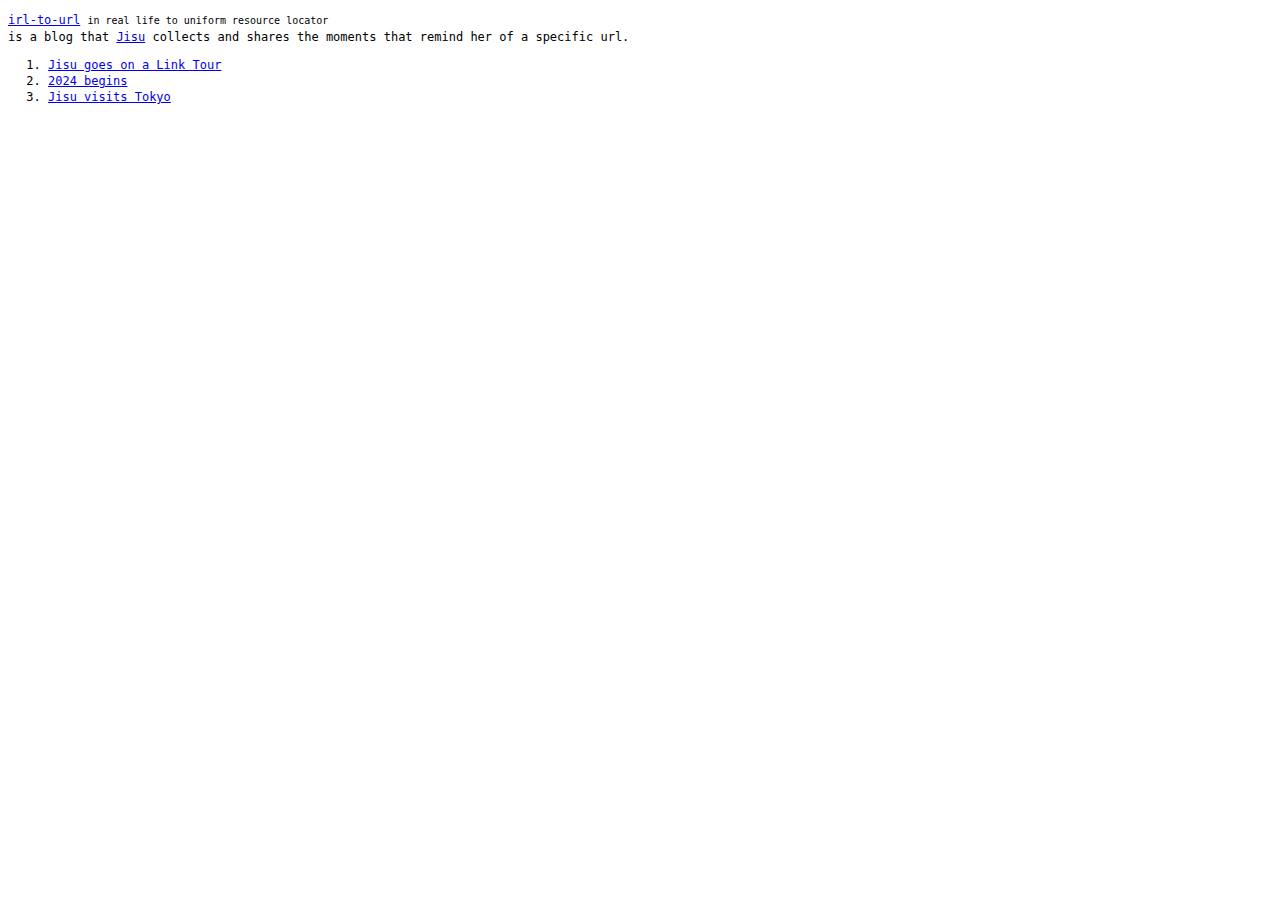
<file: index.html>
<!DOCTYPE html>
<html>
<head>
<title>irl-to-url</title>
<meta charset="utf-8">
<link rel="stylesheet" href="style.css">
</head>

<body>
<p><a href="index.html">irl-to-url</a> <small>in real life to uniform resource locator</small>
<br>is a blog that <a href="https://jisu.world/info/overshare">Jisu</a> collects and shares the moments that remind her of a specific url.</p>


<ol>
	<li><a href="link-tour/index.html">Jisu goes on a Link Tour</a></li>
	<li><a href="2024-begins/index.html">2024 begins</a></li>
	<li><a href="jisu-visits-tokyo/index.html">Jisu visits Tokyo</a></li>
</ol>


</body>
</html>
</file>
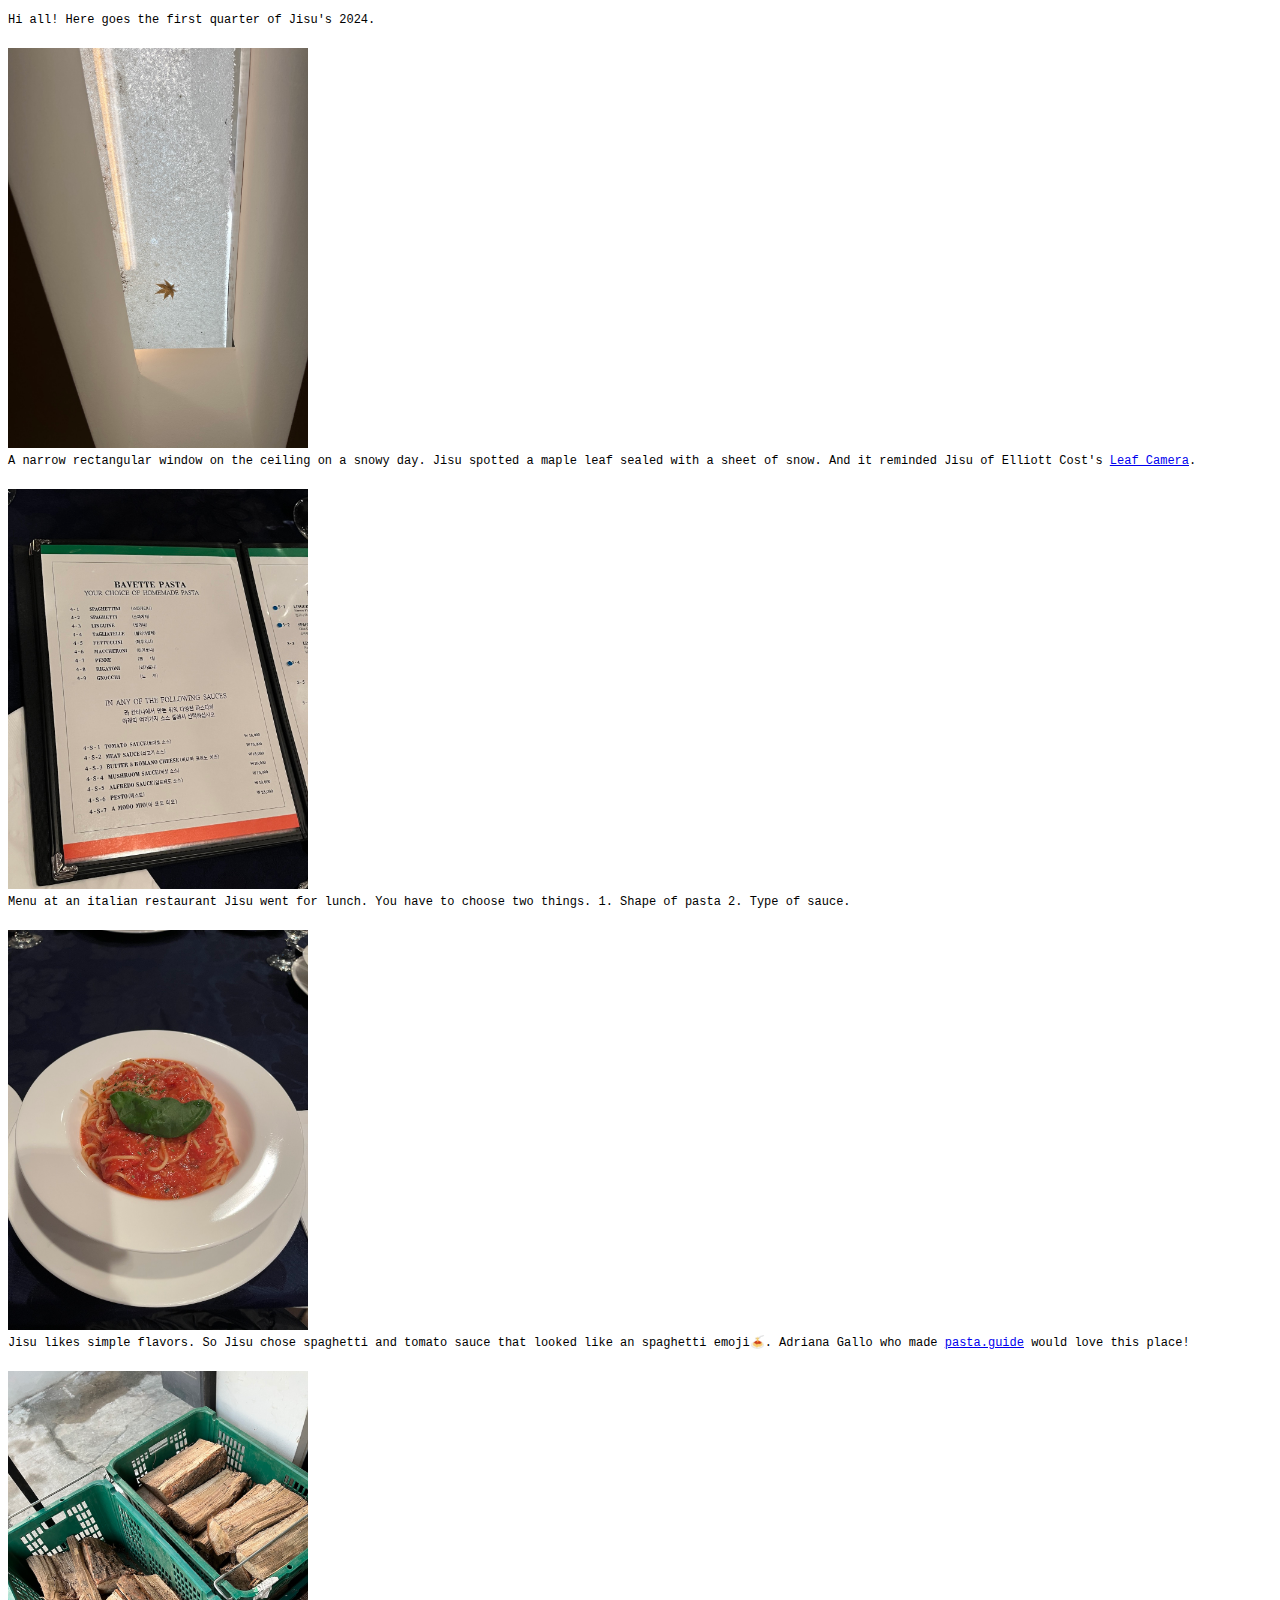
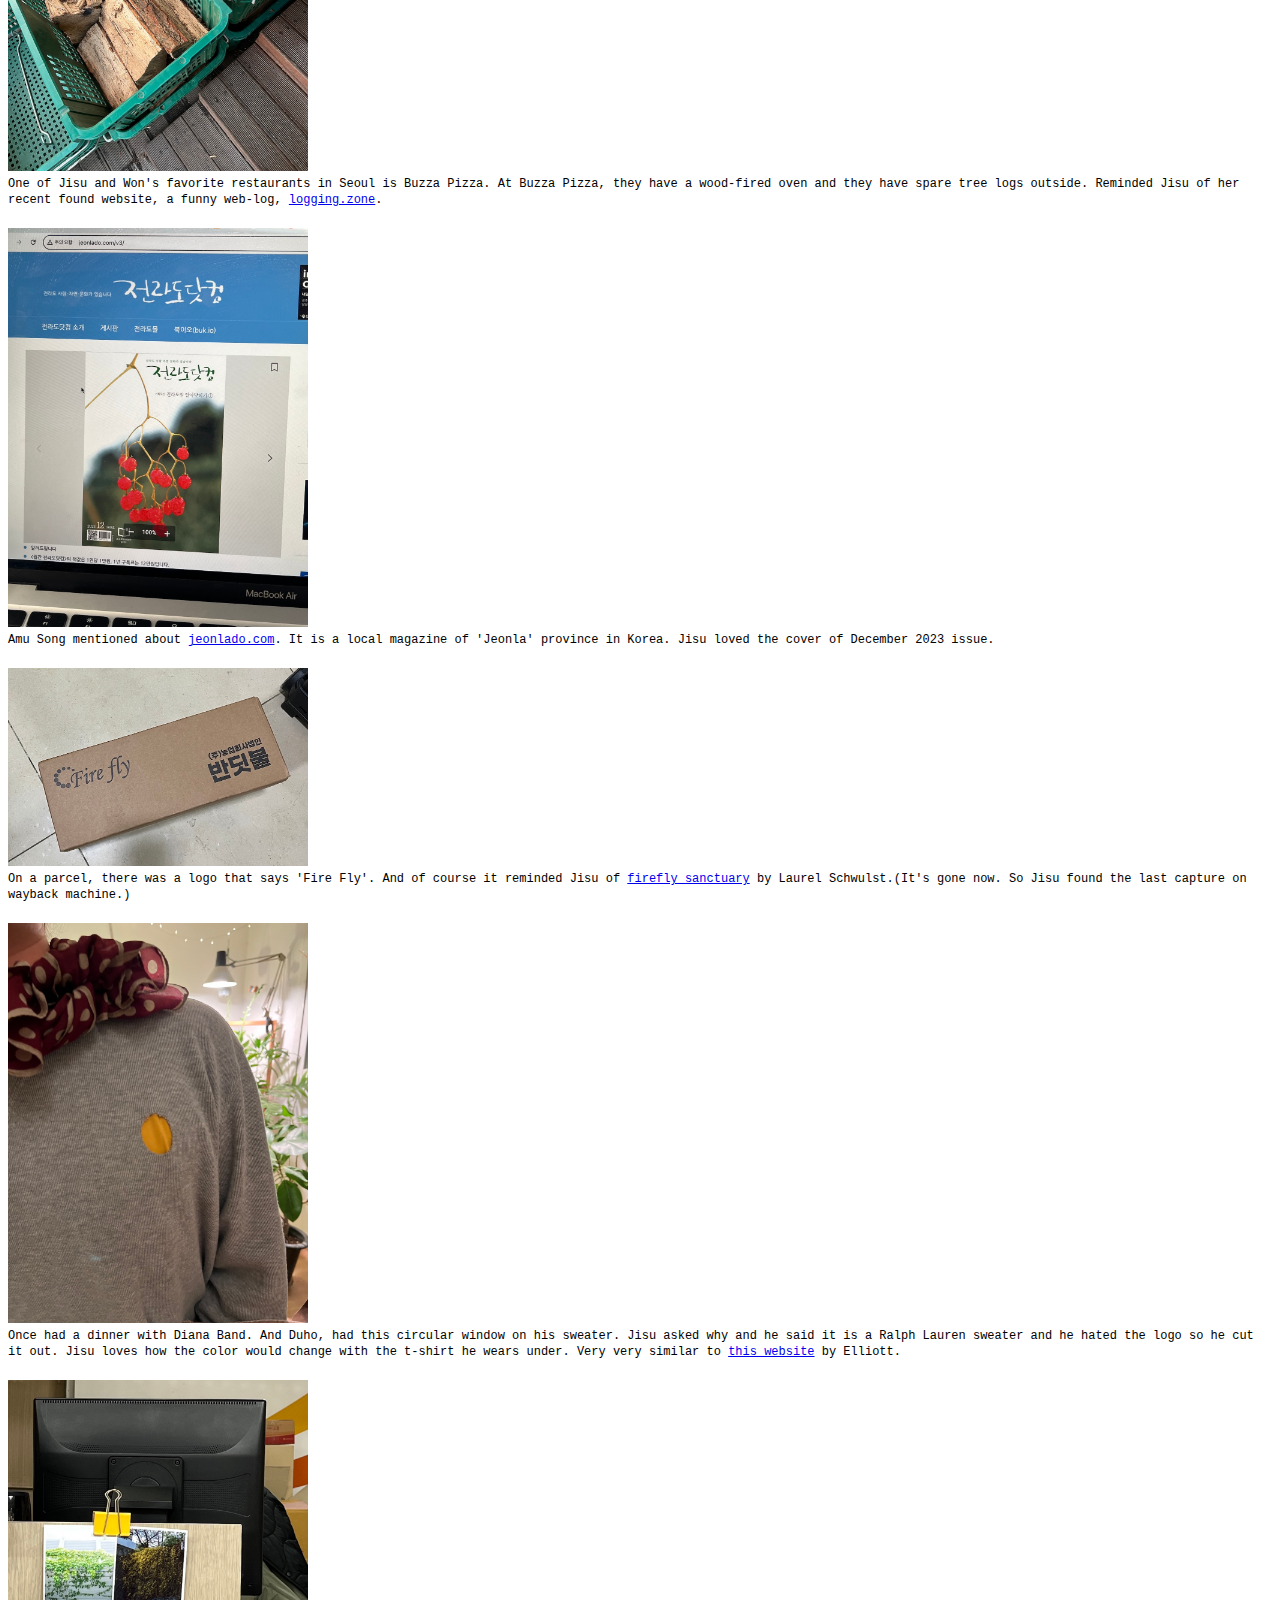
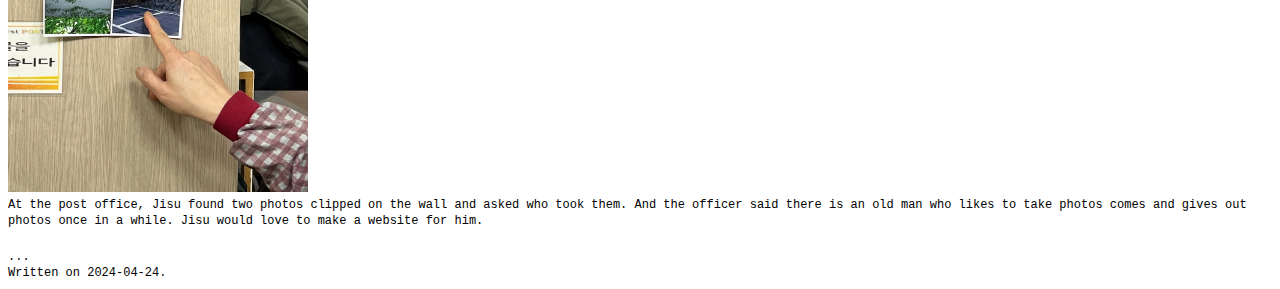
<file: 2024-begins/index.html>
<!DOCTYPE html>
<html>
<head>
<title>Jisu goes on a Link Tour</title>
<meta charset="utf-8">
<link rel="stylesheet" href="../style.css">
</head>

<body>
<p>Hi all! Here goes the first quarter of Jisu's 2024.</p>

<img src="img/leaf.jpg">
<figcaption>A narrow rectangular window on the ceiling on a snowy day. Jisu spotted a maple leaf sealed with a sheet of snow. And it reminded Jisu of Elliott Cost's <a href="https://table.elliott.computer/projects/leaf-camera">Leaf Camera</a>.</figcaption>

<img src="img/menu.jpg">
<figcaption>Menu at an italian restaurant Jisu went for lunch. You have to choose two things. 1. Shape of pasta 2. Type of sauce.</figcaption>

<img src="img/spaghetti.jpg">
<figcaption>Jisu likes simple flavors. So Jisu chose spaghetti and tomato sauce that looked like an spaghetti emoji🍝. Adriana Gallo who made <a href="https://pasta.guide/">pasta.guide</a> would love this place!</figcaption>

<img src="img/log.jpg">
<figcaption>One of Jisu and Won's favorite restaurants in Seoul is Buzza Pizza. At Buzza Pizza, they have a wood-fired oven and they have spare tree logs outside. Reminded Jisu of her recent found website, a funny web-log, <a href="https://logging.zone/">logging.zone</a>.</figcaption>

<img src="img/jeonlado.jpg">
<figcaption>Amu Song mentioned about <a href="jeonlado.jpg">jeonlado.com</a>. It is a local magazine of 'Jeonla' province in Korea. Jisu loved the cover of December 2023 issue.</figcaption>

<img src="img/firefly.jpg">
<figcaption>On a parcel, there was a logo that says 'Fire Fly'. And of course it reminded Jisu of <a href="https://web.archive.org/web/20240119143427/https://fireflysanctuary.today/">firefly sanctuary</a> by Laurel Schwulst.(It's gone now. So Jisu found the last capture on wayback machine.)</figcaption>

<img src="img/doho.jpg">
<figcaption>Once had a dinner with Diana Band. And Duho, had this circular window on his sweater. Jisu asked why and he said it is a Ralph Lauren sweater and he hated the logo so he cut it out. Jisu loves how the color would change with the t-shirt he wears under. Very very similar to <a href="https://lifebetweenadvertisements.com/window/">this website</a> by Elliott.</figcaption>

<img src="img/post.jpg">
<figcaption>At the post office, Jisu found two photos clipped on the wall and asked who took them. And the officer said there is an old man who likes to take photos comes and gives out photos once in a while. Jisu would love to make a website for him.</figcaption>




</body>

<footer>...<br>Written on 2024-04-24.</footer>
</html>
</file>
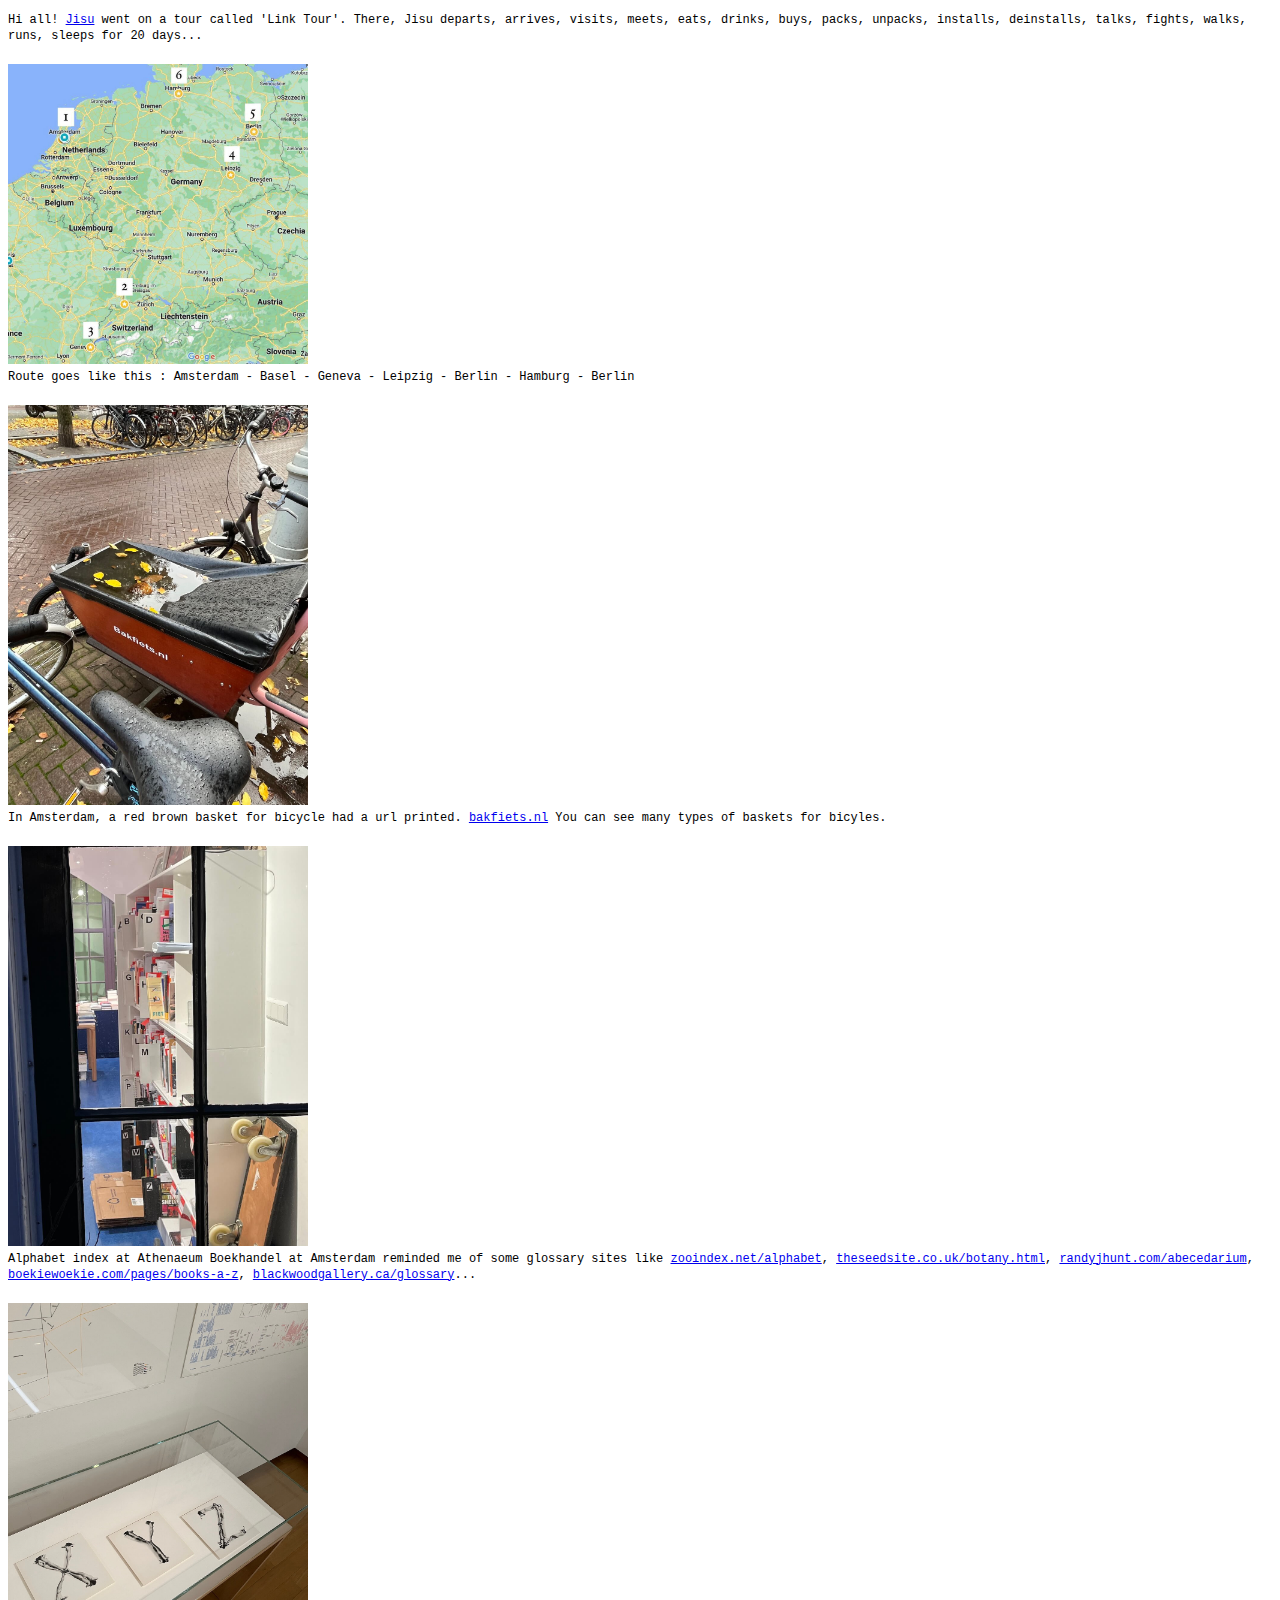
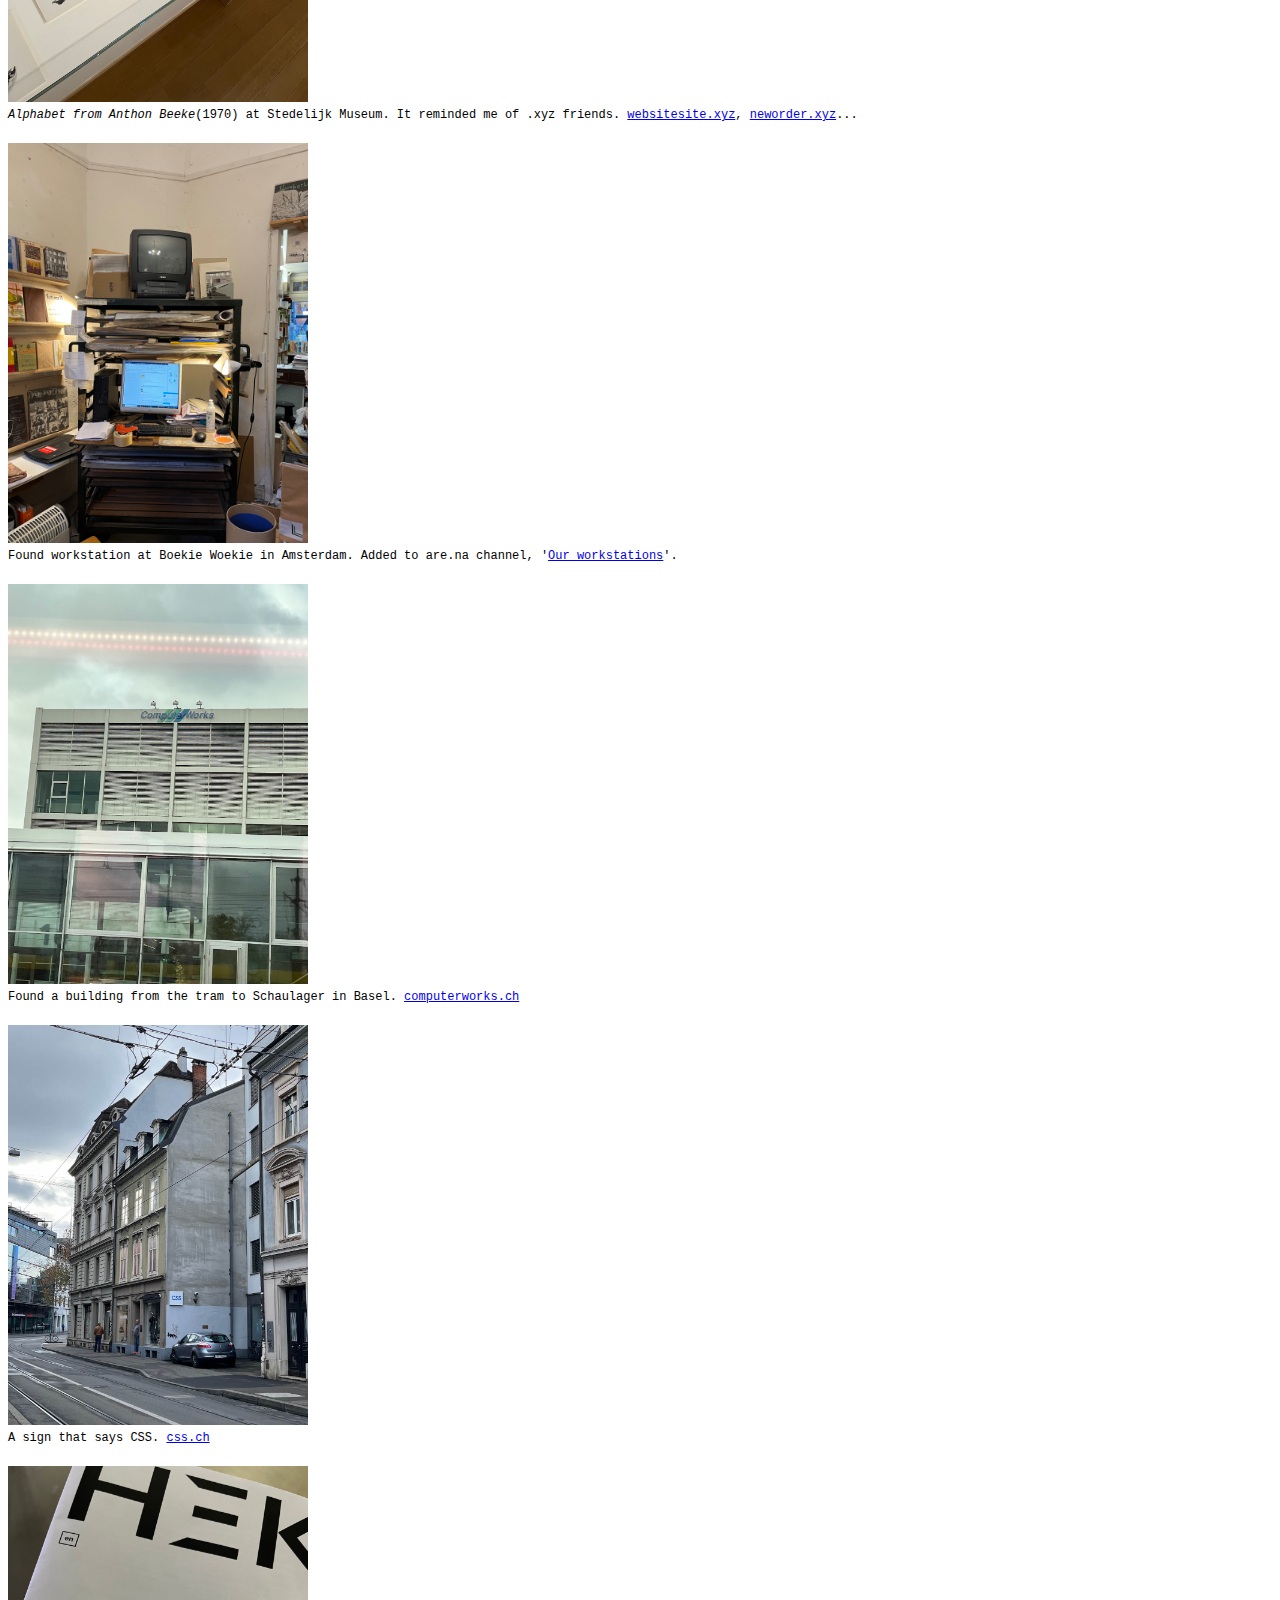
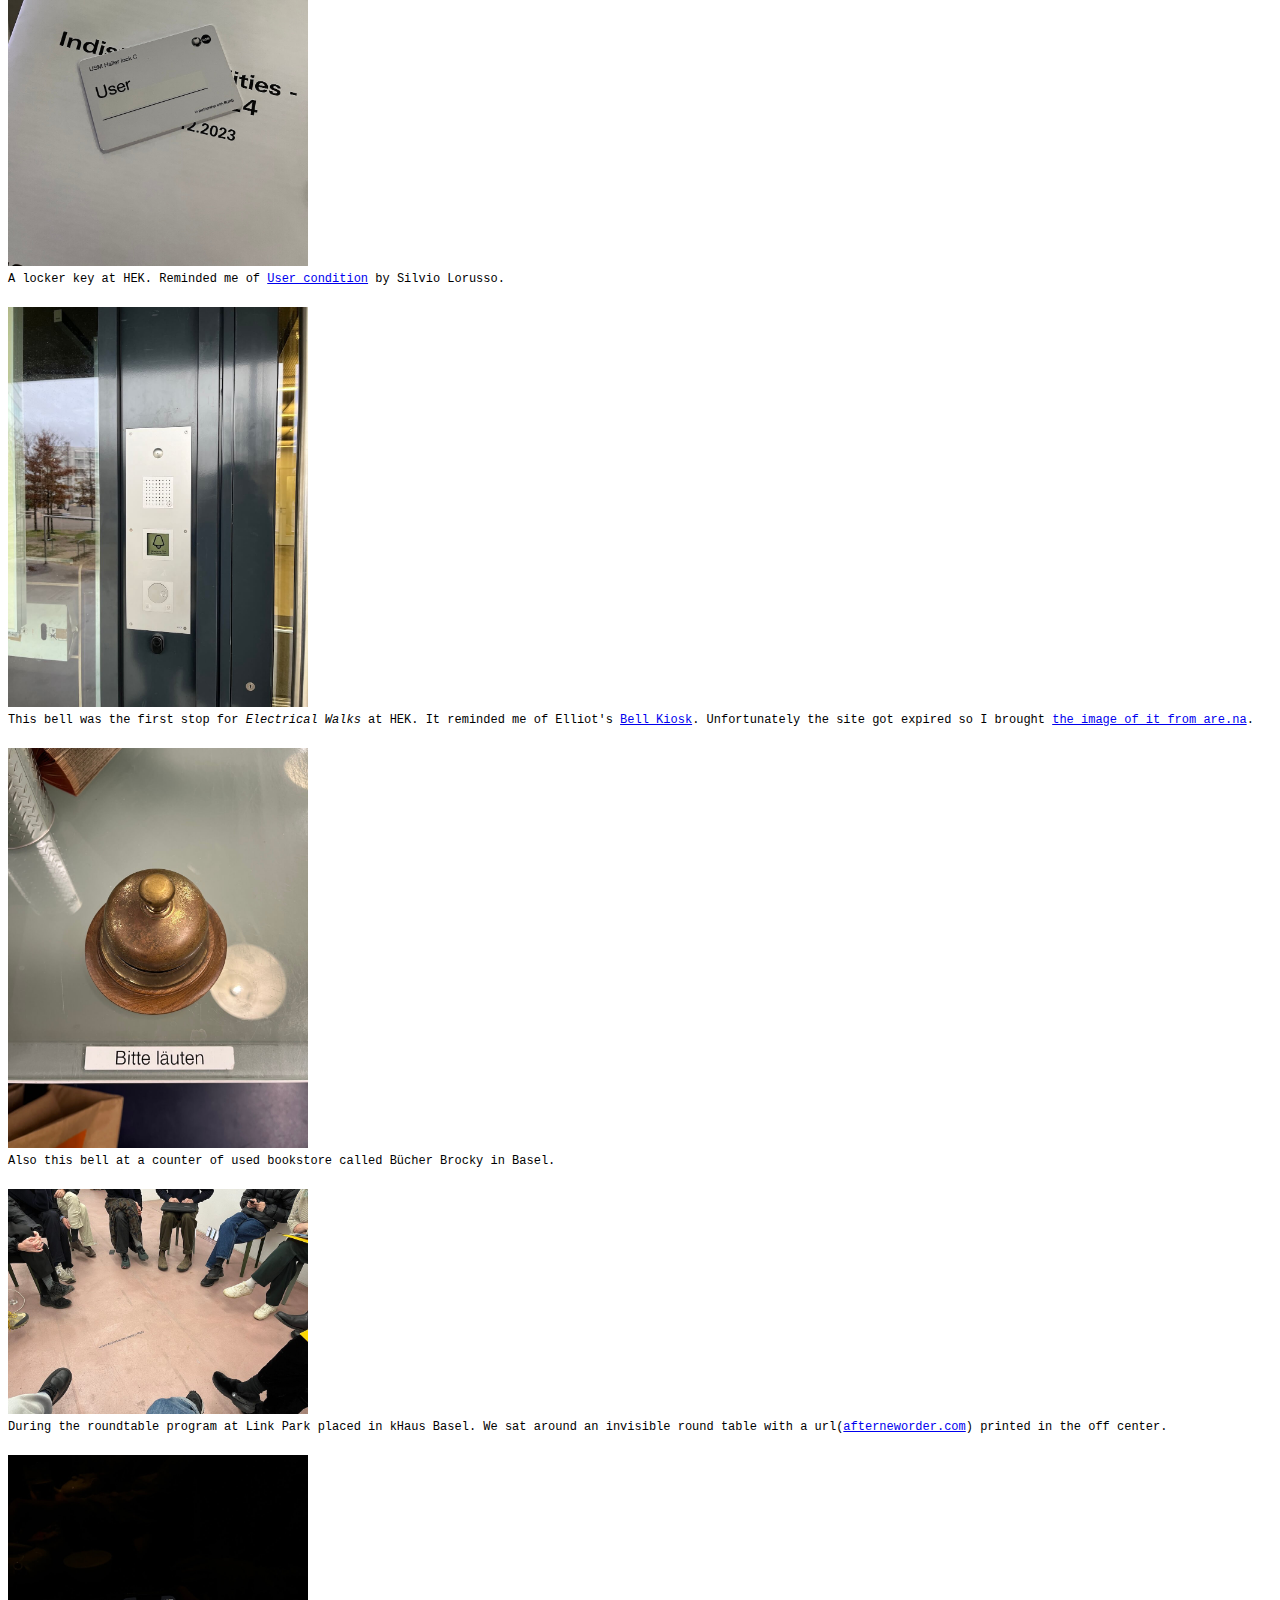
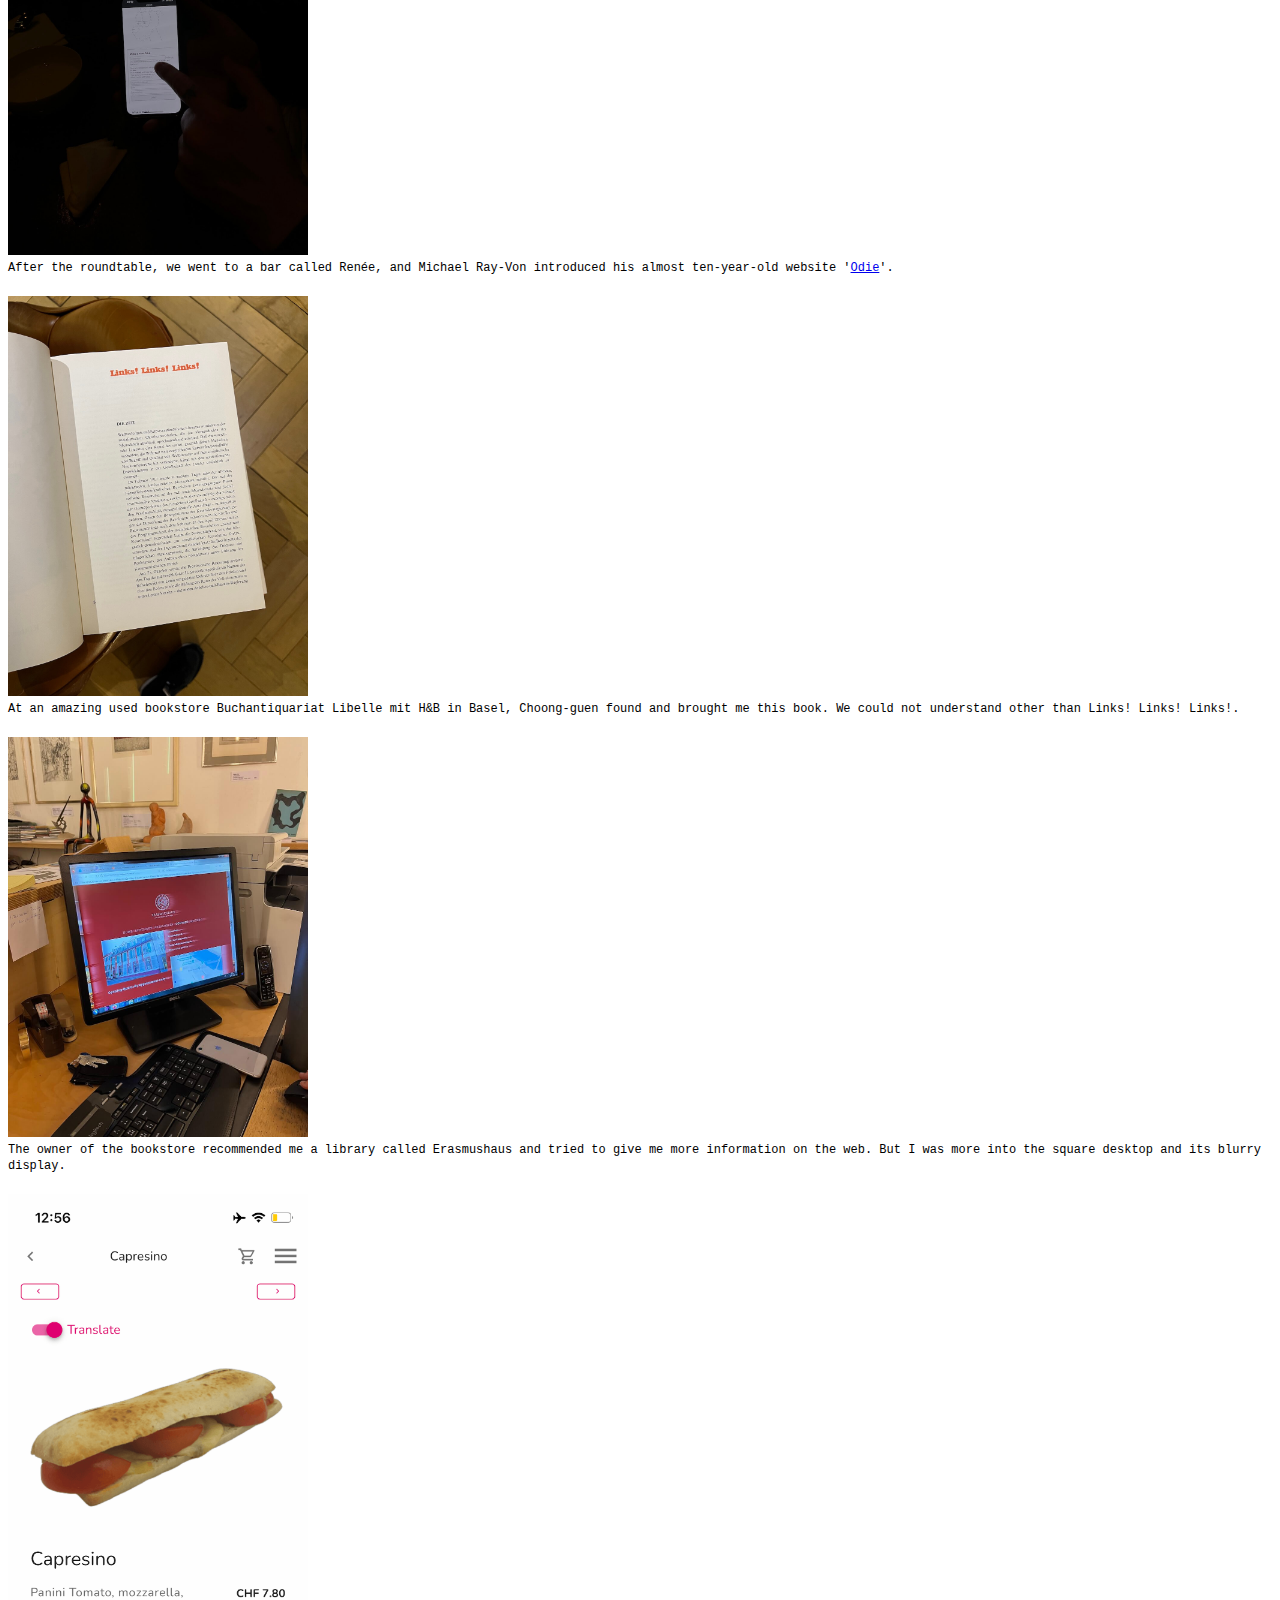
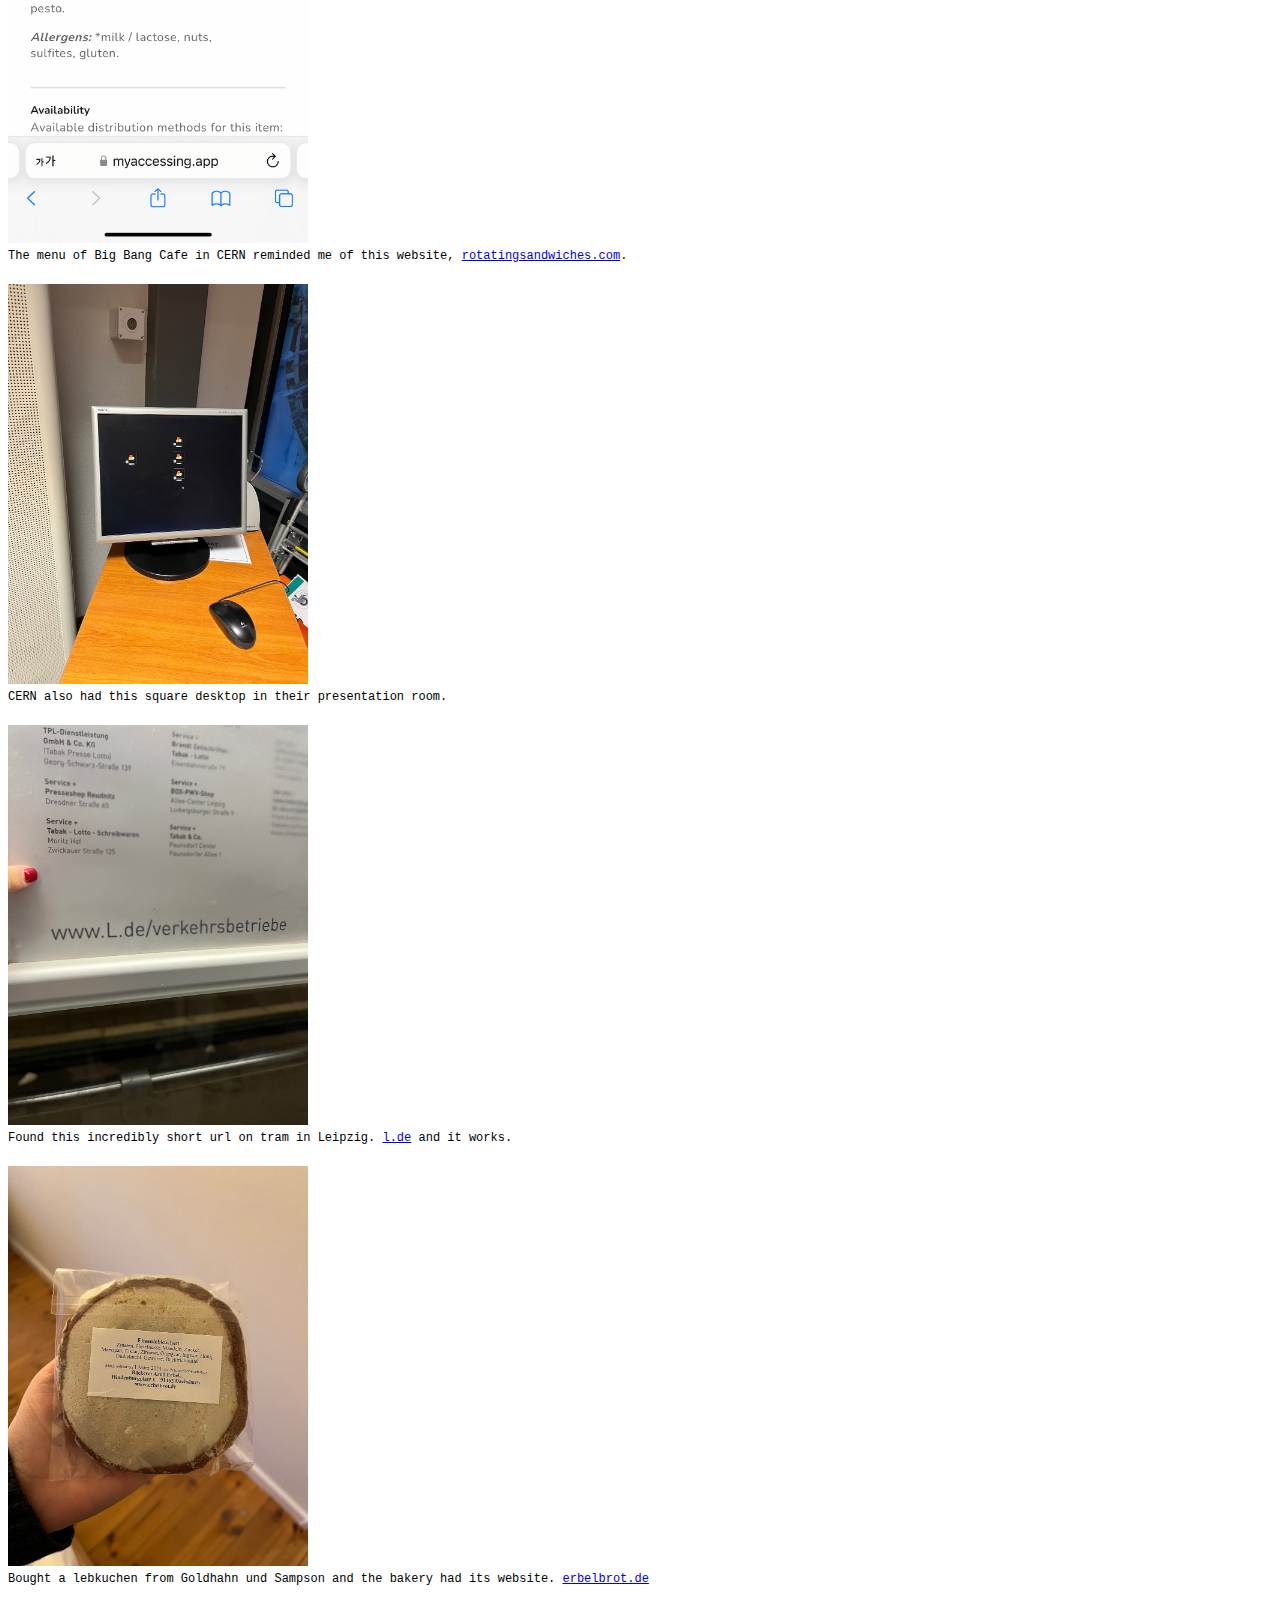
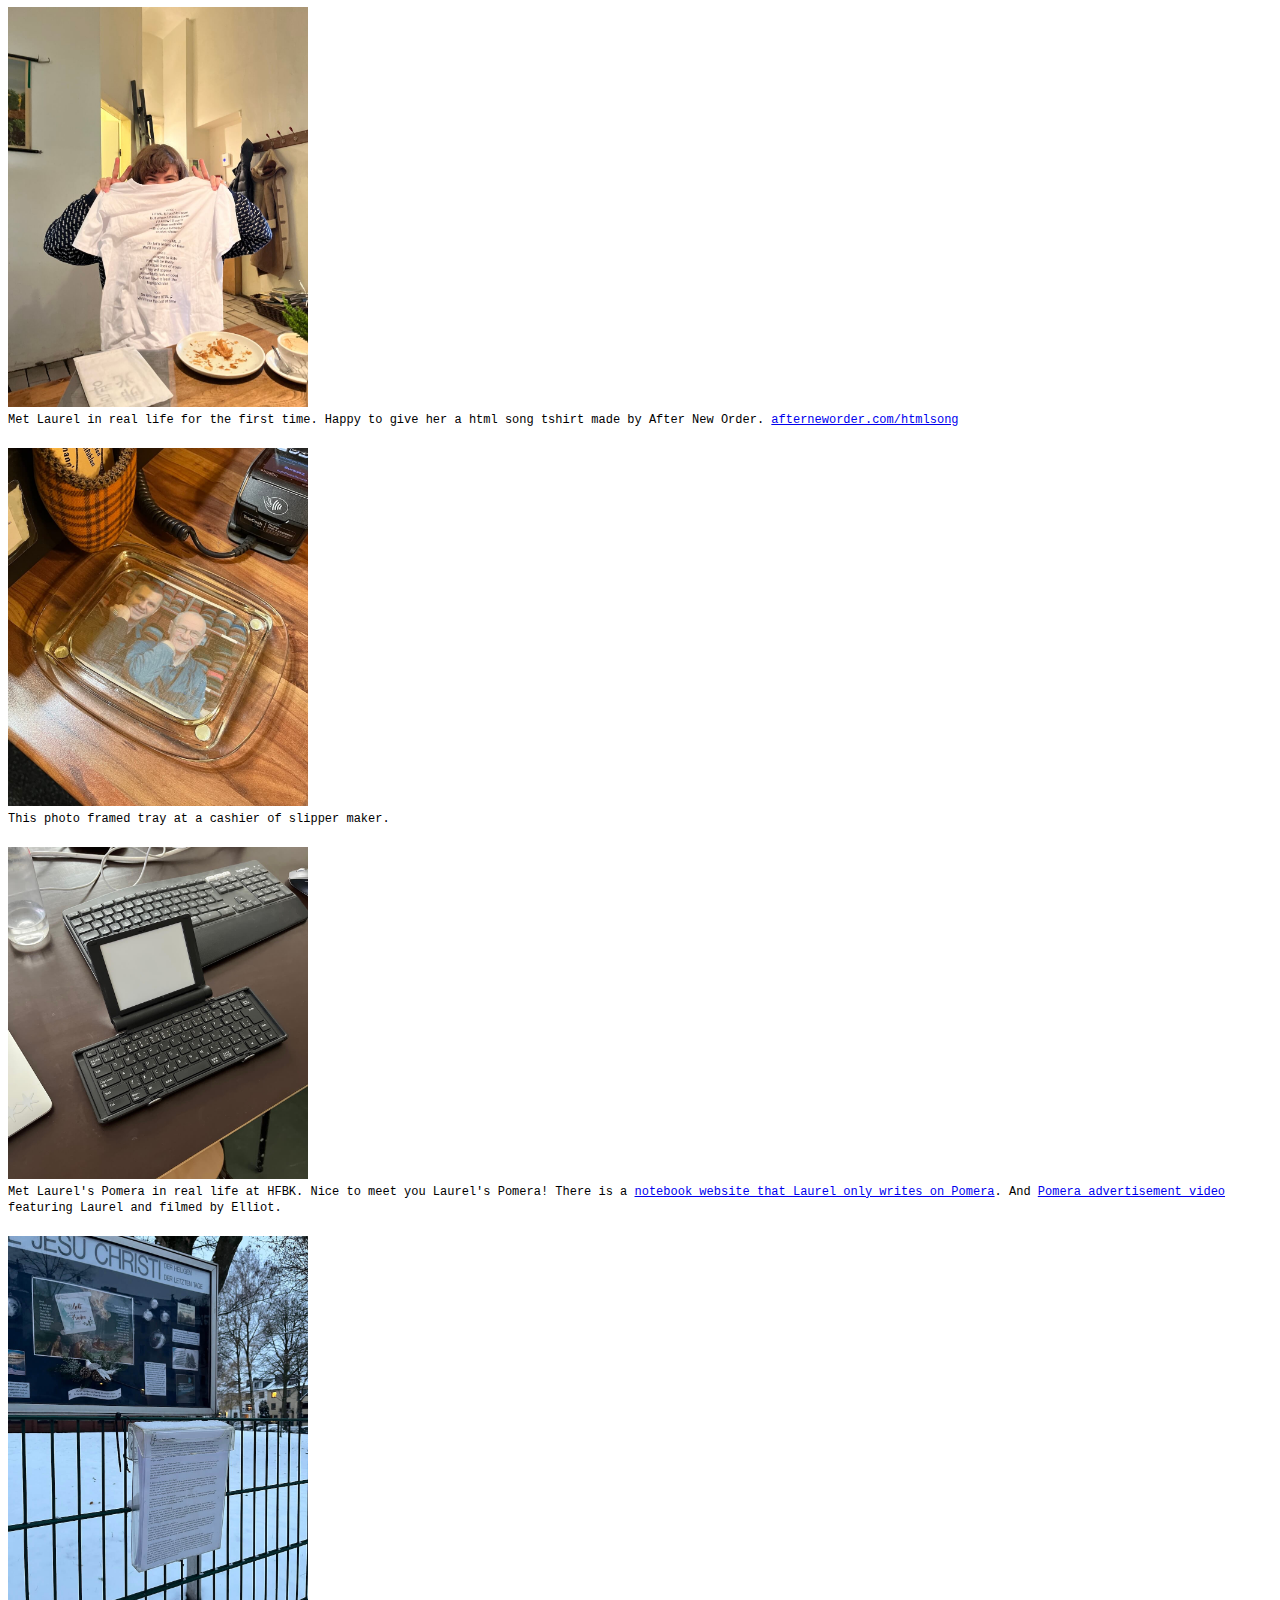
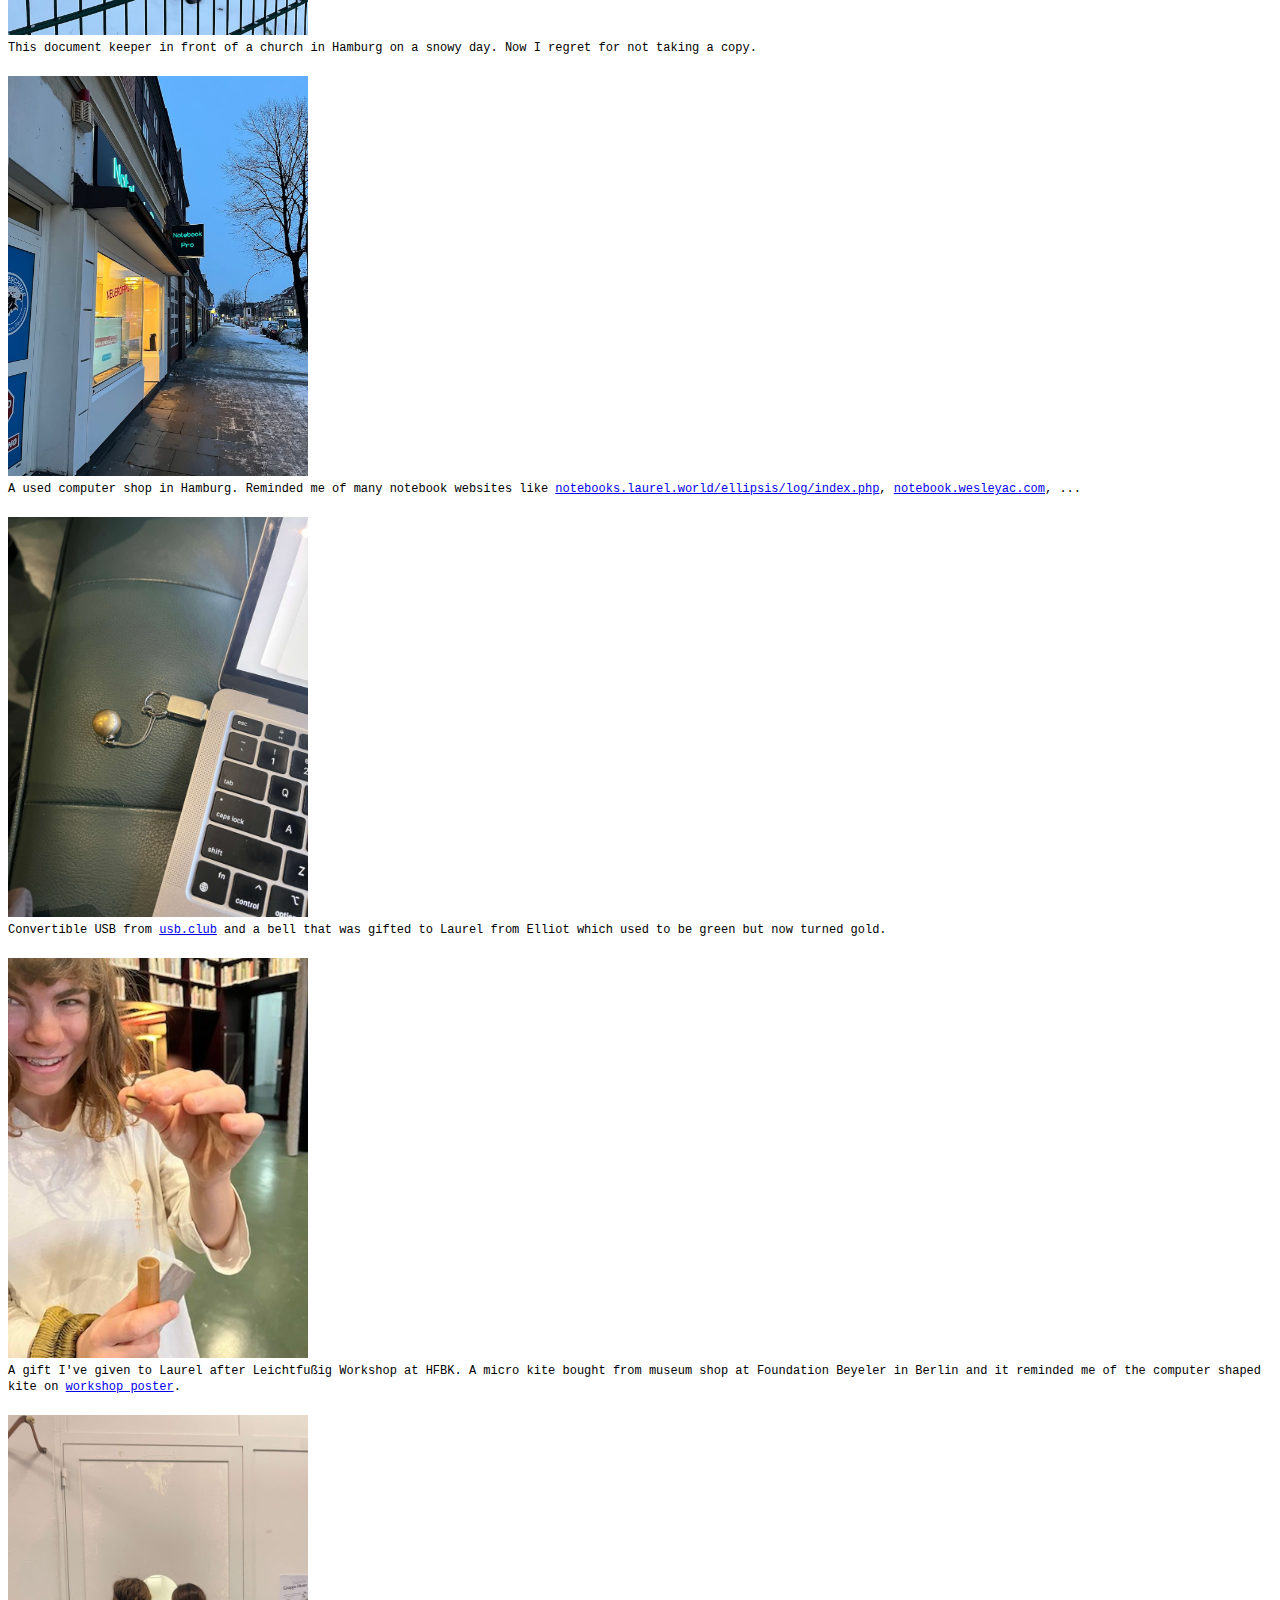
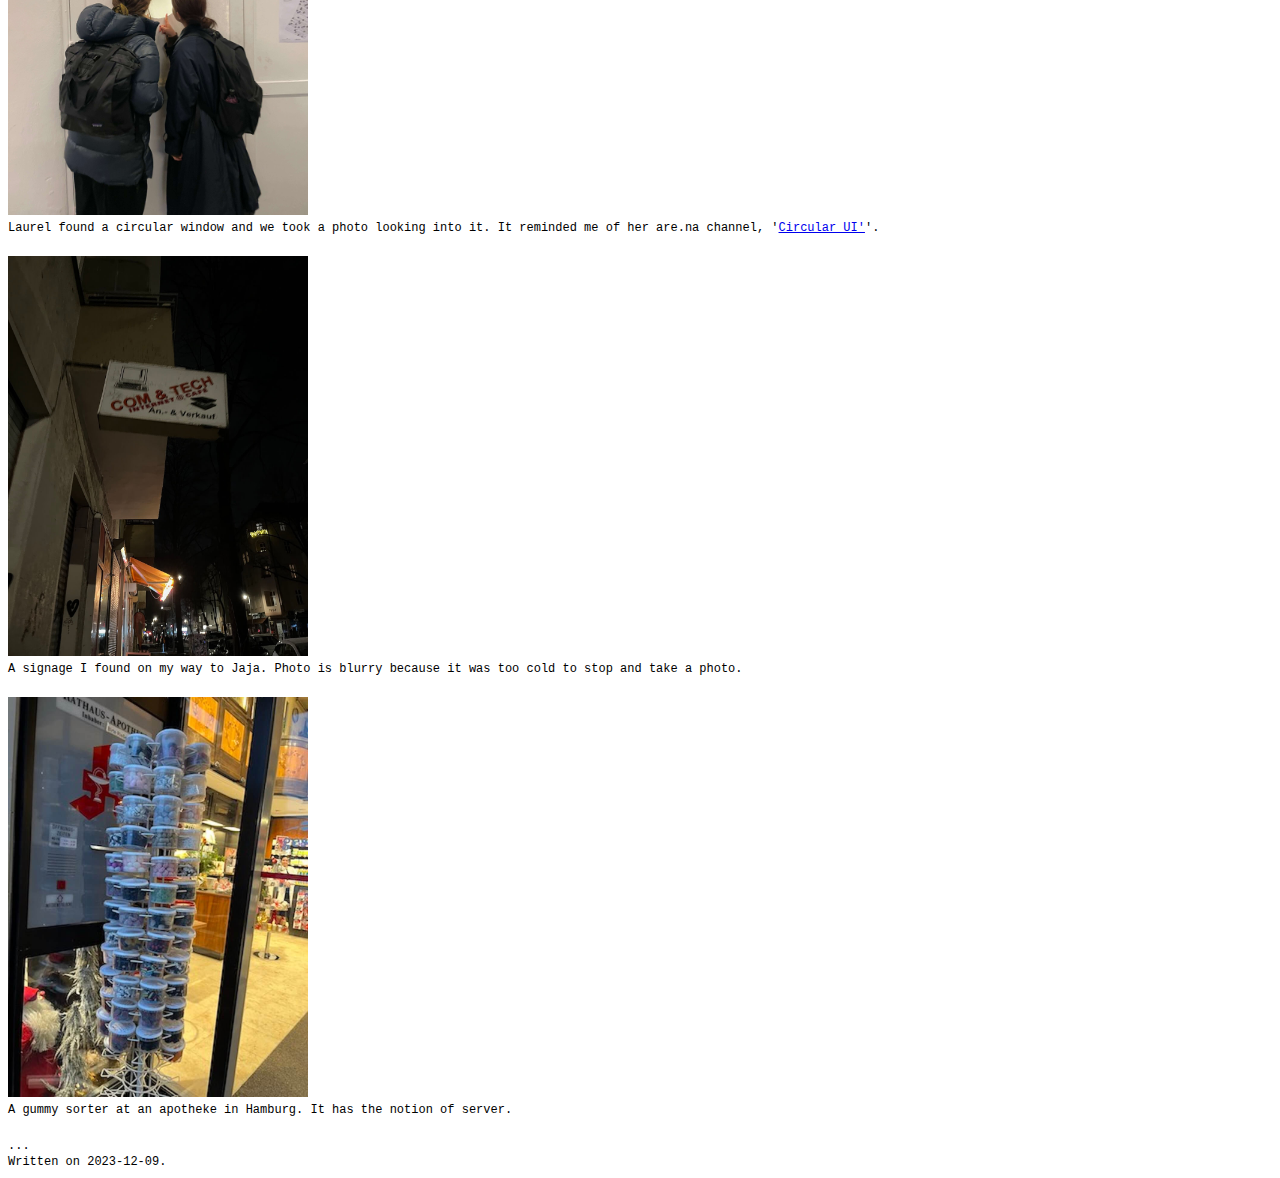
<file: link-tour/index.html>
<!DOCTYPE html>
<html>
<head>
<title>Jisu goes on a Link Tour</title>
<meta charset="utf-8">
<link rel="stylesheet" href="../style.css">
</head>

<body>
<p>Hi all!
<a href="https://jisu.world/info/overshare">Jisu</a> went on a tour called 'Link Tour'. There, Jisu departs, arrives, visits, meets, eats, drinks, buys, packs, unpacks, installs, deinstalls, talks, fights, walks, runs, sleeps for 20 days...</p>

<img src="img/map.jpg">
<figcaption>Route goes like this : Amsterdam - Basel - Geneva - Leipzig - Berlin - Hamburg - Berlin</figcaption>

<img src="img/IMG_3752.JPG">
<figcaption>In Amsterdam, a red brown basket for bicycle had a url printed. <a href="https://bakfiets.nl/">bakfiets.nl</a> You can see many types of baskets for bicyles.</figcaption>

<img src="img/IMG_3799.JPG">
<figcaption>Alphabet index at Athenaeum Boekhandel at Amsterdam reminded me of some glossary sites like <a href="https://zooindex.net/alphabet">zooindex.net/alphabet</a>, <a href="http://theseedsite.co.uk/botany.html">theseedsite.co.uk/botany.html</a>, <a href="https://www.randyjhunt.com/abecedarium">randyjhunt.com/abecedarium</a>, <a href="https://boekiewoekie.com/pages/books-a-z">boekiewoekie.com/pages/books-a-z</a>, <a href="https://www.blackwoodgallery.ca/glossary">blackwoodgallery.ca/glossary</a>...</figcaption>

<img src="img/IMG_3932.JPG">
<figcaption><i>Alphabet from Anthon Beeke</i>(1970) at Stedelijk Museum. It reminded me of .xyz friends. <a href="https://websitesite.xyz/">websitesite.xyz</a>, <a href="https://neworder.xyz/">neworder.xyz</a>...</figcaption>

<img src="img/IMG_3777.JPG">
<figcaption>Found workstation at Boekie Woekie in Amsterdam. Added to are.na channel, '<a href="https://www.are.na/elliott-cost/our-workstations">Our workstations</a>'.</figcaption>

<img src="img/IMG_4344.JPG">
<figcaption>Found a building from the tram to Schaulager in Basel. <a href="https://www.computerworks.ch/">computerworks.ch</a></figcaption>

<img src="img/IMG_4373.JPG">
<figcaption>A sign that says CSS. <a href="https://www.css.ch">css.ch</a></figcaption>

<img src="img/IMG_4561.jpg">
<figcaption>A locker key at HEK. Reminded me of <a href="https://silviolorusso.com/work/the-user-condition/">User condition</a> by Silvio Lorusso.</figcaption>

<img src="img/IMG_4581.JPG">
<figcaption>This bell was the first stop for <i>Electrical Walks</i> at HEK. It reminded me of Elliot's <a href="http://bellkiosk.site/">Bell Kiosk</a>. Unfortunately the site got expired so I brought <a href="https://www.are.na/block/5012920">the image of it from are.na</a>.</figcaption>

<img src="img/IMG_4807.JPG">
<figcaption>Also this bell at a counter of used bookstore called Bücher Brocky in Basel.</figcaption>

<img src="img/IMG_4656.JPG">
<figcaption>During the roundtable program at Link Park placed in kHaus Basel. We sat around an invisible round table with a url(<a href="https://afterneworder.com/">afterneworder.com</a>) printed in the off center.</figcaption>

<img src="img/IMG_4657.JPG">
<figcaption>After the roundtable, we went to a bar called Renée, and Michael Ray-Von introduced his almost ten-year-old website '<a href="https://odie.us/">Odie</a>'. </figcaption>

<img src="img/IMG_4766.JPG">
<figcaption>At an amazing used bookstore Buchantiquariat Libelle mit H&B in Basel, Choong-guen found and brought me this book. We could not understand other than Links! Links! Links!.</figcaption>

<img src="img/IMG_4777.JPG">
<figcaption>The owner of the bookstore recommended me a library called Erasmushaus and tried to give me more information on the web. But I was more into the square desktop and its blurry display.</figcaption>

<img src="img/IMG_4837.PNG">
<figcaption>The menu of Big Bang Cafe in CERN reminded me of this website, <a href="https://rotatingsandwiches.com/">rotatingsandwiches.com</a>.</figcaption>

<img src="img/IMG_4901.JPG">
<figcaption>CERN also had this square desktop in their presentation room.</figcaption>

<img src="img/IMG_5010.JPG">
<figcaption>Found this incredibly short url on tram in Leipzig. <a href="https://l.de/">l.de</a> and it works.</figcaption>

<img src="img/IMG_5221.JPG">
<figcaption>Bought a lebkuchen from Goldhahn und Sampson and the bakery had its website. <a href="https://arnderbel.de/">erbelbrot.de</a></figcaption>

<img src="img/IMG_5257.JPG">
<figcaption>Met Laurel in real life for the first time. Happy to give her a html song tshirt made by After New Order. <a href="https://afterneworder.com/htmlsong/">afterneworder.com/htmlsong</a></figcaption>

<img src="img/IMG_5308.JPG">
<figcaption>This photo framed tray at a cashier of slipper maker.</figcaption>


<img src="img/IMG_5732.JPG">
<figcaption>Met Laurel's Pomera in real life at HFBK. Nice to meet you Laurel's Pomera! There is a <a href="https://notebooks.laurel.world/pomera/notes/">notebook website that Laurel only writes on Pomera</a>. And <a href="https://www.youtube.com/watch?v=wLBFepAGb_w">Pomera advertisement video</a> featuring Laurel and filmed by Elliot.</figcaption>

<img src="img/IMG_5735.JPG">
<figcaption>This document keeper in front of a church in Hamburg on a snowy day. Now I regret for not taking a copy.</figcaption>

<img src="img/IMG_5737.JPG">
<figcaption>A used computer shop in Hamburg. Reminded me of many notebook websites like <a href="https://notebooks.laurel.world/ellipsis/log/index.php">notebooks.laurel.world/ellipsis/log/index.php</a>, <a href="https://notebook.wesleyac.com/">notebook.wesleyac.com</a>, <a href=""></a>...</figcaption>

<img src="img/IMG_5942.JPG">
<figcaption>Convertible USB from <a href="https://usb.club/">usb.club</a> and a bell that was gifted to Laurel from Elliot which used to be green but now turned gold.</figcaption>

<img src="img/IMG_5938.JPG">
<figcaption>A gift I've given to Laurel after Leichtfußig Workshop at HFBK. A micro kite bought from museum shop at Foundation Beyeler in Berlin and it reminded me of the computer shaped kite on <a href="https://ultralight.veryinteractive.net/">workshop poster</a>.</figcaption>

<img src="img/IMG_9009.jpg">
<figcaption>Laurel found a circular window and we took a photo looking into it. It reminded me of her are.na channel, '<a href="https://www.are.na/laurel-schwulst/circular-ui">Circular UI'</a>'.</figcaption>

<img src="img/IMG_5652.JPG">
<figcaption>A signage I found on my way to Jaja. Photo is blurry because it was too cold to stop and take a photo.</figcaption>

<img src="img/IMG_6013.JPG">
<figcaption>A gummy sorter at an apotheke in Hamburg. It has the notion of server.</figcaption>

</body>

<footer>...<br>Written on 2023-12-09.</footer>
</html>
</file>
<file: style.css>
* {
  box-sizing: border-box;
}

body {
  background-color: ;
  font-family: monospace;
  font-size: 9pt;
  line-height: 12pt;

}

a:hover {
  background-color: blue;
  color: white;
}

img {
  max-width: 300px;
  display: block;
  margin-top: 20px;
  margin-bottom: 5px;
}


footer {
  margin-top: 20px;
}
</file>
